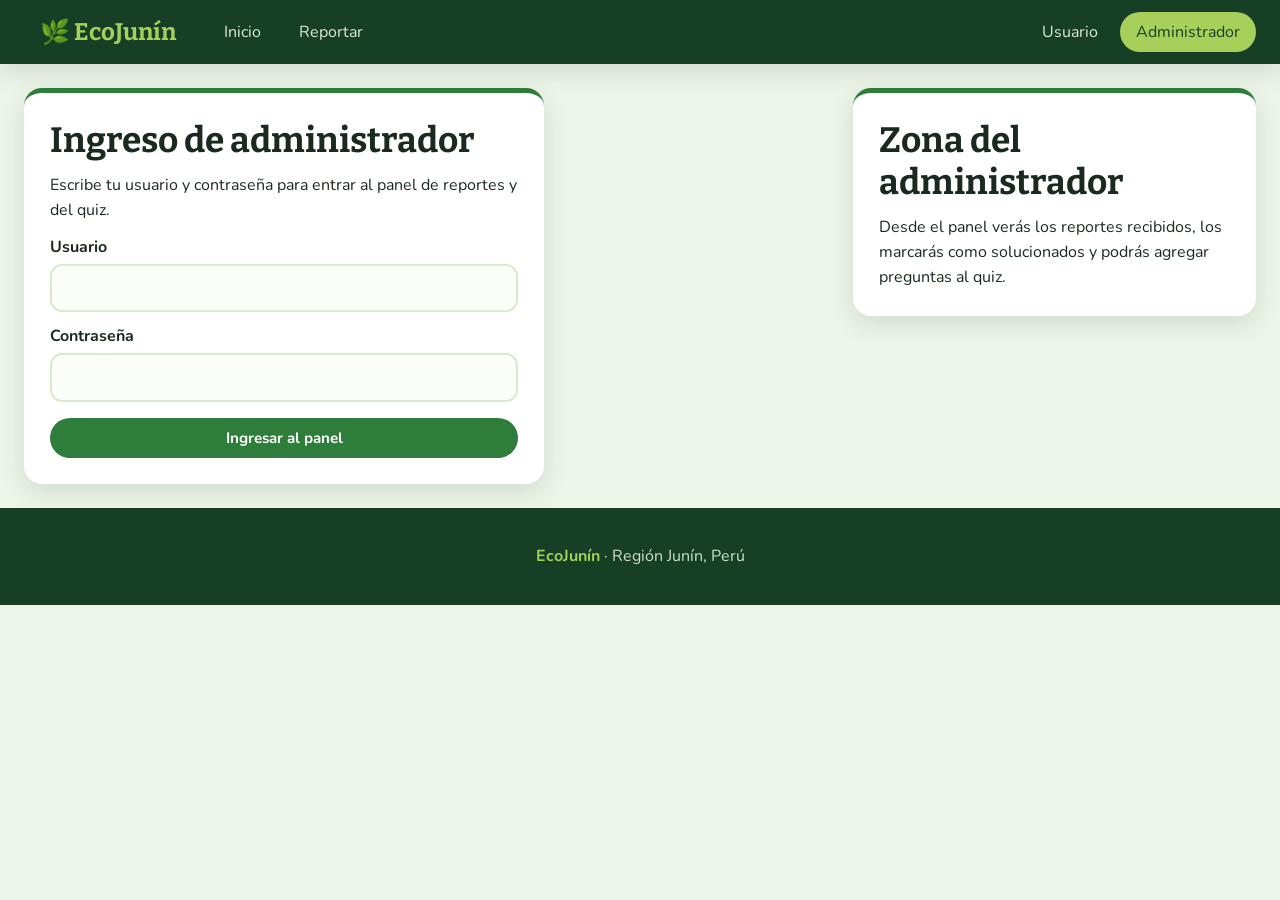
<file: admin.html>
<!doctype html>
<html lang="es">
<head>
  <meta charset="UTF-8" />
  <meta name="viewport" content="width=device-width, initial-scale=1.0" />
  <title>Panel admin | EcoJunín</title>
  <link rel="preconnect" href="https://fonts.googleapis.com" />
  <link href="https://fonts.googleapis.com/css2?family=Bitter:wght@600;700&family=Nunito:wght@400;600;700&display=swap" rel="stylesheet" />
  <link rel="stylesheet" href="css/base.css" />
  <link rel="stylesheet" href="css/admin.css" />
</head>
<body>
  <header>
    <nav>
      <a class="marca" href="index.html">🌿 EcoJunín</a>
      <ul>
        <li><a class="activo" href="admin.html">Panel admin</a></li>
        <li><a href="index.html">Ver la web</a></li>
      </ul>
      <ul><li><button type="button" id="btn-salir" class="claro">Cerrar sesión</button></li></ul>
    </nav>
  </header>
  <div class="contenedor">
    <main>
      <section>
        <article class="resumen">
          <div class="dato"><span>Reportes recibidos</span><strong id="n-total">0</strong></div>
          <div class="dato"><span>Reportes atendidos</span><strong id="n-atendidos">0</strong></div>
          <div class="dato"><span>Reportes por atender</span><strong id="n-pendientes">0</strong></div>
        </article>

        <article>
          <h1>Reportes ambientales</h1>
          <div class="scroll">
            <table>
              <thead><tr><th>ID usuario</th><th>Nombres completos</th><th>Estado</th><th>Acciones</th></tr></thead>
              <tbody id="tabla-reportes"></tbody>
            </table>
          </div>
        </article>

        <article>
          <h1>Detalle del quiz</h1>
          <p id="n-preguntas"></p>
          <div class="scroll">
            <table>
              <thead><tr><th>N°</th><th>Pregunta</th><th>Respuesta correcta</th><th>Acción</th></tr></thead>
              <tbody id="tabla-quiz"></tbody>
            </table>
          </div>
        </article>
      </section>
    </main>

    <aside>
      <article>
        <h1>Agregar pregunta al quiz</h1>
        <form id="form-pregunta">
          <label for="q-enunciado">Pregunta</label><textarea id="q-enunciado" rows="2" maxlength="300" required></textarea>
          <label for="q-imagen">Enlace de imagen (opcional)</label><input type="url" id="q-imagen" placeholder="https://..." />
          <label for="q-o0">Opción A</label><input id="q-o0" required />
          <label for="q-o1">Opción B</label><input id="q-o1" required />
          <label for="q-o2">Opción C</label><input id="q-o2" required />
          <label for="q-o3">Opción D</label><input id="q-o3" required />
          <label for="q-correcta">Respuesta correcta</label>
          <select id="q-correcta"><option value="0">A</option><option value="1">B</option><option value="2">C</option><option value="3">D</option></select>
          <label for="q-retro">¿Por qué es la correcta?</label><textarea id="q-retro" rows="2" maxlength="300" required></textarea>
          <button type="submit">Guardar pregunta</button>
        </form>
      </article>
    </aside>
  </div>

  <dialog id="detalle"></dialog>
  <footer><b>EcoJunín</b> · Panel interno · Solo personal autorizado</footer>
  <script src="js/datos.js"></script>
  <script src="js/admin.js"></script>
</body>
</html>
</file>
<file: css/base.css>
/* base.css → estilos comunes de todas las páginas (paleta ambiental) */
:root{--bosque:#173f26;--hoja:#2f7d3b;--lima:#a7d05a;--rio:#1f7f93;--tierra:#7a5a2e;--fondo:#edf5e8;--musgo:#d8e9cc;--alerta:#b8431f;--texto:#1b2a1f;--sombra:0 8px 24px rgba(23,63,38,.13)}
*{margin:0;padding:0;box-sizing:border-box}
body{font-family:"Nunito","Segoe UI",sans-serif;background:var(--fondo);color:var(--texto);line-height:1.55}
h1,h2,h3,h4{font-family:"Bitter",Georgia,serif;line-height:1.2}
h1{font-size:clamp(1.5rem,3vw,2.2rem);margin-bottom:12px}
img{max-width:100%}
[hidden]{display:none!important}
header{background:var(--bosque);position:sticky;top:0;z-index:20;box-shadow:var(--sombra)}
nav{display:grid;grid-template-columns:auto 1fr auto;align-items:center;gap:16px;max-width:1300px;margin:0 auto;padding:10px 24px}
.marca{display:flex;align-items:center;gap:10px;text-decoration:none;color:var(--lima);font:700 1.5rem "Bitter",serif}
nav ul{list-style:none;display:flex;gap:6px}
nav a{display:block;padding:8px 16px;border-radius:999px;text-decoration:none;color:#dcebd2;transition:.2s}
nav a:hover,nav a.activo{background:var(--lima);color:var(--bosque)}
.contenedor{display:grid;grid-template-columns:minmax(0,2fr) minmax(300px,1fr);gap:24px;align-items:start;max-width:1300px;margin:0 auto;padding:24px}
main section,aside{display:flex;flex-direction:column;gap:24px}
article{background:#fff;border-radius:18px;padding:26px;box-shadow:var(--sombra);border-top:5px solid var(--hoja)}
aside article:nth-child(even){border-top-color:var(--rio)}
footer{background:var(--bosque);color:#cfe0c4;padding:36px 24px;text-align:center}
footer b{color:var(--lima)}
button{cursor:pointer;border:0;border-radius:999px;padding:10px 22px;background:var(--hoja);color:#fff;font:700 .95rem "Nunito",sans-serif;transition:.2s}
button:hover:not(:disabled){background:var(--bosque)}
button:disabled{opacity:.45;cursor:not-allowed}
button.claro{background:var(--musgo);color:var(--bosque)}
label{display:block;font-weight:700;margin:12px 0 4px}
input,select,textarea{width:100%;padding:10px 14px;border:2px solid var(--musgo);border-radius:12px;font:inherit;background:#fbfef8}
input:focus,select:focus,textarea:focus,button:focus-visible,a:focus-visible{outline:3px solid var(--lima);outline-offset:2px}
form button[type=submit]{width:100%;margin-top:16px}
.vacio{color:#6f8575;font-style:italic}
.error{color:var(--alerta);background:#fbe9e3;padding:10px 14px;border-radius:10px;margin-top:12px}
/* inicio */
.hero{background:linear-gradient(135deg,#fff,var(--musgo))}
.hero p{max-width:65ch;margin-bottom:10px}
.datos{list-style:none;display:grid;grid-template-columns:repeat(auto-fit,minmax(150px,1fr));gap:12px;margin-top:16px}
.datos li{background:#fff;border-left:4px solid var(--rio);border-radius:10px;padding:12px 14px}
.datos strong{display:block;font:700 1.5rem "Bitter",serif;color:var(--hoja)}
.datos small{font-size:.85rem}
.curiosos{padding-left:20px}.curiosos li{margin-bottom:8px}
.reportes{display:grid;grid-template-columns:repeat(auto-fit,minmax(230px,1fr));gap:18px}
.tarjeta{background:var(--fondo);border-radius:14px;overflow:hidden;padding-bottom:14px}
.tarjeta img{width:100%;height:160px;object-fit:cover;display:block}
.tarjeta h5{font:700 1.05rem "Bitter",serif;margin:10px 14px 2px}
.tarjeta p{font-size:.9rem;padding:0 14px}
.tarjeta small{display:block;padding:4px 14px;color:#56705e}
.estado{display:inline-block;padding:2px 12px;border-radius:999px;font-size:.82rem;font-weight:700}
.estado.pendiente{background:#fde7b8;color:#7a4b00}.estado.solucionado{background:#d3efc0;color:#235a14}
iframe{width:100%;height:190px;border:0;border-radius:12px;margin-top:8px}
/* quiz */
.opcion{display:block;width:100%;text-align:left;margin:8px 0;padding:12px 16px;border:2px solid var(--musgo);border-radius:12px;background:#fff;color:var(--texto);font-weight:600}
.opcion:hover:not(:disabled){background:var(--musgo)}
.opcion.sel{border-color:var(--hoja);background:#e3f3d4}
.quiz-img{width:100%;max-height:170px;object-fit:cover;border-radius:12px;margin-bottom:10px}
.barra{height:8px;background:var(--musgo);border-radius:9px;margin-bottom:12px}.barra i{display:block;height:100%;background:var(--hoja);border-radius:9px}
.nota{font:700 2.2rem "Bitter",serif;color:var(--hoja)}
.rev{border-top:1px dashed var(--musgo);padding:10px 0}.rev .ok{color:var(--hoja);font-weight:700}.rev .mal{color:var(--alerta);font-weight:700}
.rev p{font-size:.9rem}
@media(max-width:900px){.contenedor{grid-template-columns:1fr}}
@media(max-width:700px){nav{grid-template-columns:1fr;justify-items:center}}
@media(prefers-reduced-motion:reduce){*{transition:none!important}}
/* galería aleatoria del aside */
.foto{margin:0 0 12px}.foto img{width:100%;height:150px;object-fit:cover;border-radius:12px;display:block}
.foto figcaption{font-size:.85rem;color:#56705e;margin-top:4px}
.acciones{display:flex;flex-direction:column;gap:10px;margin-top:12px}.acciones a{text-decoration:none}.acciones button{width:100%}
/* saludo, pestañas, tablas y ranking */
.saludo{background:linear-gradient(90deg,var(--hoja),var(--rio));color:#fff;padding:22px 24px}
.saludo>*{max-width:1252px;margin-left:auto;margin-right:auto}.saludo h2{font-size:1.7rem;margin-bottom:4px}
.hola{display:block;padding:8px 6px;color:var(--lima);font-weight:700}
.tabs{display:flex;gap:8px;margin:14px 0}.tabs button.activo{background:var(--hoja);color:#fff}
.scroll{overflow-x:auto;margin-top:12px}table{width:100%;border-collapse:collapse;font-size:.93rem}
th{text-align:left;background:var(--musgo);padding:10px 12px}td{padding:10px 12px;border-bottom:1px solid var(--musgo)}
tr.yo td{background:#e3f3d4;font-weight:700}
/* página "reporte enviado" */
.exito{max-width:560px;margin:0 auto;text-align:center;width:100%}
.exito small.etq{display:block;letter-spacing:.12em;font-size:.72rem;color:#56705e;margin-bottom:18px}
.check{width:160px;height:160px;margin:0 auto 22px;border-radius:50%;background:#eaf4e2;display:grid;place-items:center}
.check span{width:100px;height:100px;border-radius:50%;background:var(--musgo);display:grid;place-items:center}
.exito h1{font-size:clamp(1.8rem,5vw,2.4rem)}
.exito .sig{background:var(--fondo);border-radius:14px;padding:16px 18px;text-align:left;margin:22px 0}
.exito .sig h3{font-size:1rem;margin-bottom:4px}
.exito .btn-grande{display:block;width:100%;padding:16px;font-size:1.05rem;text-align:center;text-decoration:none;color:#fff;background:var(--hoja);border-radius:999px;font-weight:700}
.exito .btn-grande:hover{background:var(--bosque)}
.exito .otro{display:inline-block;margin-top:16px;font-weight:700;color:var(--hoja)}
</file>
<file: css/admin.css>
/* admin.css → solo panel de administración y login */
.login{max-width:520px}
.resumen{display:grid;grid-template-columns:repeat(auto-fit,minmax(160px,1fr));gap:16px;background:var(--bosque)!important}
.dato{background:rgba(255,255,255,.1);border-radius:14px;padding:18px;color:var(--musgo)}
.dato span{display:block;font-size:.9rem}.dato strong{font:700 2rem "Bitter",serif;color:#fff}
.scroll{overflow-x:auto;margin-top:12px}
table{width:100%;border-collapse:collapse;font-size:.93rem}
th{text-align:left;background:var(--musgo);padding:10px 12px}
td{padding:10px 12px;border-bottom:1px solid var(--musgo);vertical-align:top}
tbody tr:hover{background:#f3faee}
td button{padding:5px 14px;margin:2px 4px 2px 0;font-size:.85rem}
td button.ok{background:var(--rio)}
aside article{position:sticky;top:90px}
dialog{margin:auto;border:0;border-radius:18px;padding:26px;max-width:520px;width:92%;box-shadow:var(--sombra)}
dialog::backdrop{background:rgba(23,63,38,.55)}
dialog img{width:100%;max-height:260px;object-fit:cover;border-radius:12px;margin:10px 0}
dialog dt{font-weight:700;margin-top:8px}
</file>
